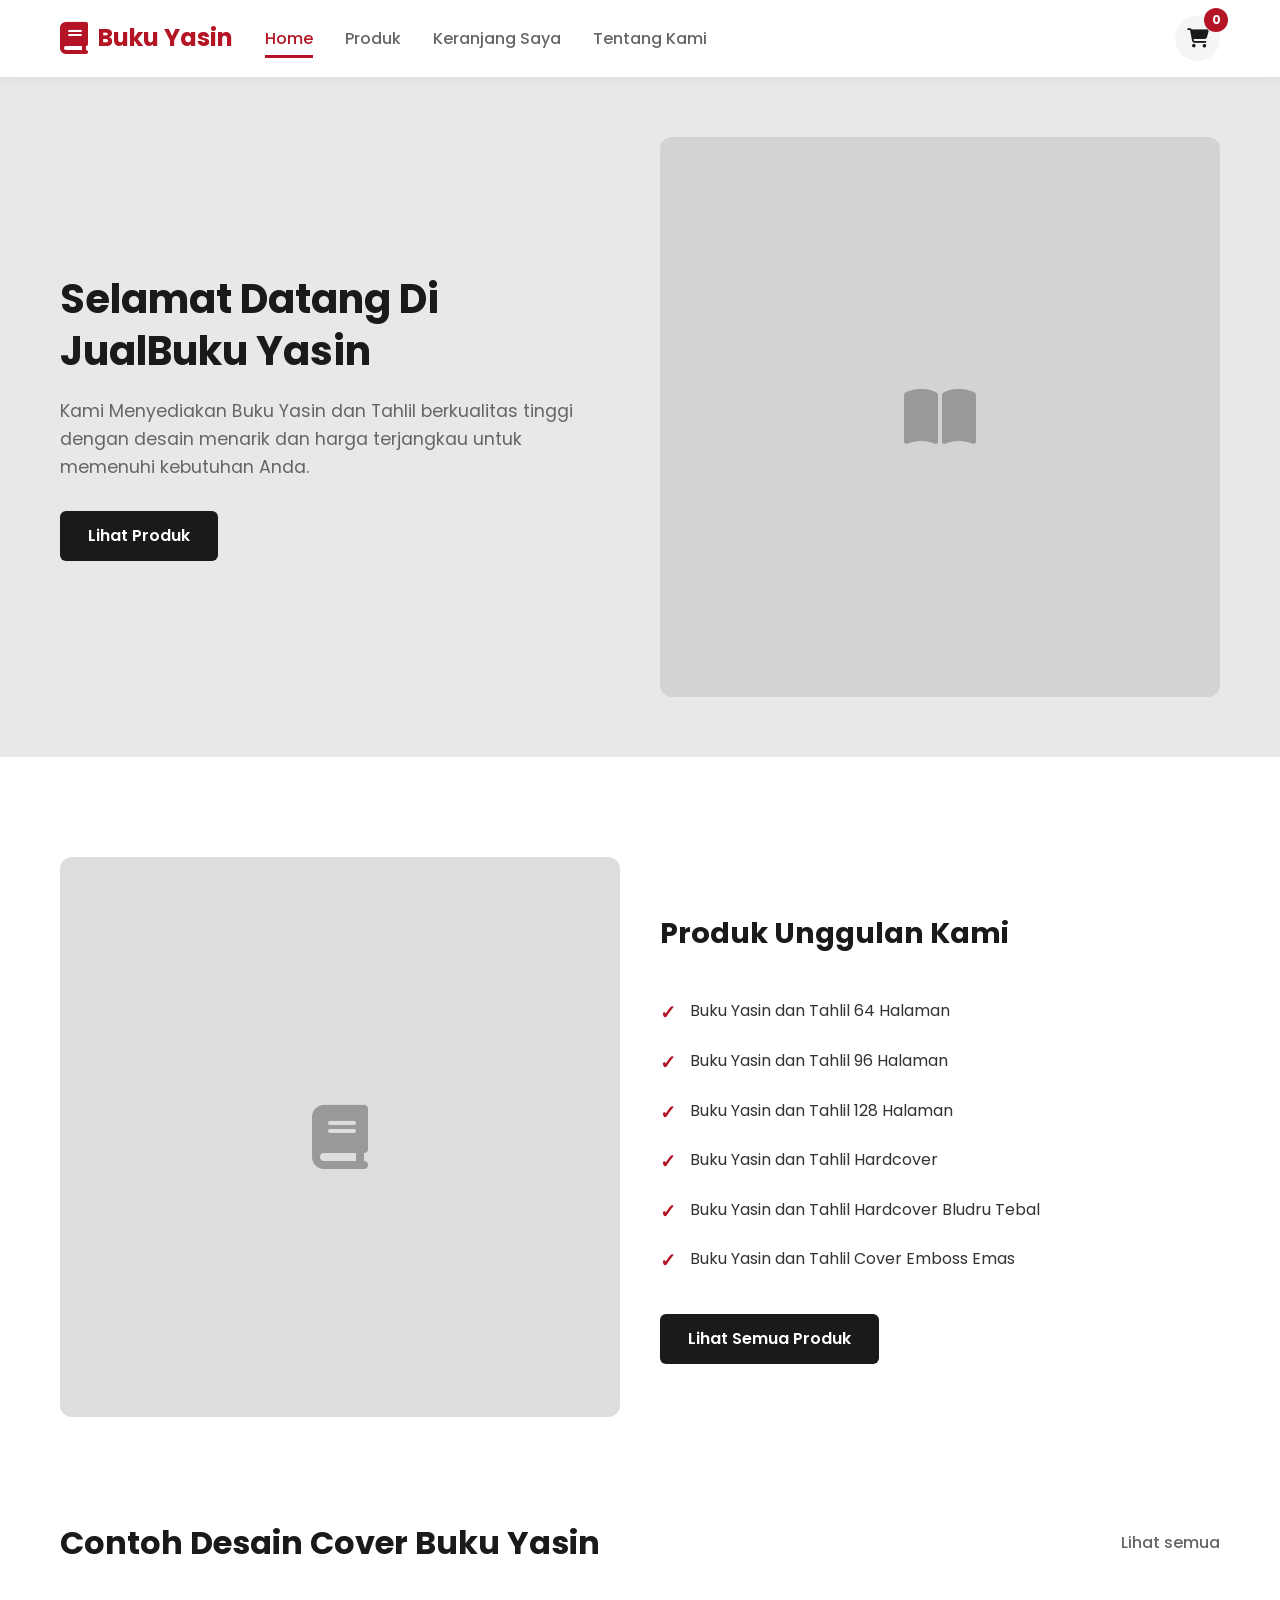
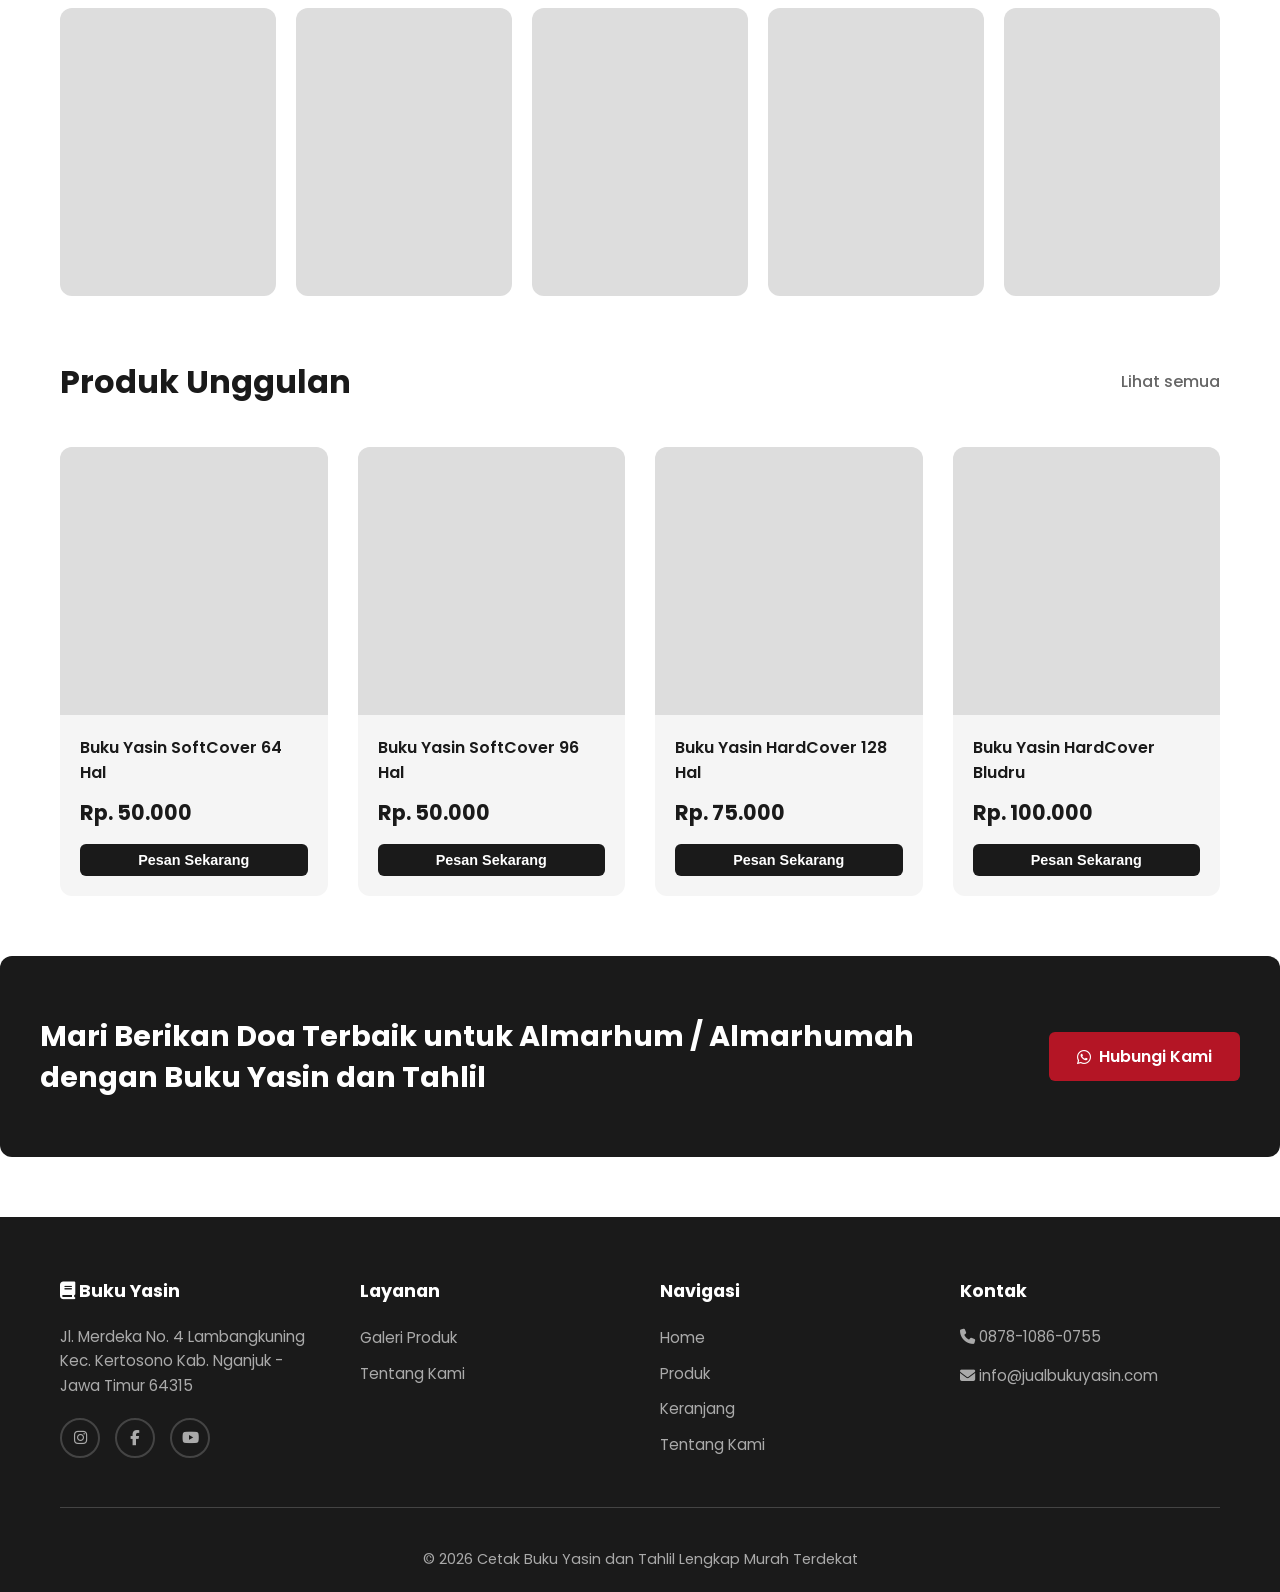
<file: index.html>
<!DOCTYPE html>
<html lang="id">
<head>
    <meta charset="UTF-8">
    <meta name="viewport" content="width=device-width, initial-scale=1.0">
    <meta http-equiv="X-UA-Compatible" content="IE=edge">
    <meta name="description" content="Jual Buku Yasin dan Tahlil berkualitas dengan harga terjangkau">
    <title>Jual Buku Yasin - Cetak Buku Yasin dan Tahlil Lengkap</title>
    <link href="https://fonts.googleapis.com/css2?family=Poppins:wght@300;400;500;600;700&display=swap" rel="stylesheet">
    <link rel="stylesheet" href="https://cdnjs.cloudflare.com/ajax/libs/font-awesome/6.4.0/css/all.min.css">
    <link rel="stylesheet" href="css/style.css">
</head>
<body>
    <!-- HEADER -->
    <header id="header">
        <div class="container">
            <div class="header-inner">
                <a href="index.html" class="logo">
                    <i class="fas fa-book"></i>
                    Buku Yasin
                </a>
                <nav class="nav-menu">
                    <ul>
                        <li><a href="index.html" class="nav-link active">Home</a></li>
                        <li><a href="produk.html" class="nav-link">Produk</a></li>
                        <li><a href="keranjang.html" class="nav-link">Keranjang Saya</a></li>
                        <li><a href="tentang-kami.html" class="nav-link">Tentang Kami</a></li>
                    </ul>
                </nav>
                <div class="cart-icon">
                    <a href="keranjang.html" class="cart-link">
                        <i class="fas fa-shopping-cart"></i>
                        <span class="cart-count">0</span>
                    </a>
                </div>
            </div>
        </div>
    </header>

    <!-- HERO SECTION -->
    <section class="hero">
        <div class="container">
            <div class="hero-content">
                <div class="hero-text">
                    <h1>Selamat Datang Di JualBuku Yasin</h1>
                    <p>Kami Menyediakan Buku Yasin dan Tahlil berkualitas tinggi dengan desain menarik dan harga terjangkau untuk memenuhi kebutuhan Anda.</p>
                    <a href="produk.html" class="btn btn-primary">Lihat Produk</a>
                </div>
                <div class="hero-image">
                    <i class="fas fa-book-open"></i>
                </div>
            </div>
        </div>
    </section>

    <!-- FEATURES SECTION -->
    <section class="container">
        <div class="features-section">
            <div class="feature-image">
                <i class="fas fa-book"></i>
            </div>
            <div>
                <h2>Produk Unggulan Kami</h2>
                <ul class="feature-list">
                    <li>Buku Yasin dan Tahlil 64 Halaman</li>
                    <li>Buku Yasin dan Tahlil 96 Halaman</li>
                    <li>Buku Yasin dan Tahlil 128 Halaman</li>
                    <li>Buku Yasin dan Tahlil Hardcover</li>
                    <li>Buku Yasin dan Tahlil Hardcover Bludru Tebal</li>
                    <li>Buku Yasin dan Tahlil Cover Emboss Emas</li>
                </ul>
                <div style="margin-top: 30px;">
                    <a href="produk.html" class="btn btn-primary">Lihat Semua Produk</a>
                </div>
            </div>
        </div>
    </section>

    <!-- GALLERY SECTION -->
    <section class="container gallery-section">
        <div class="section-header">
            <h2>Contoh Desain Cover Buku Yasin</h2>
            <a href="produk.html" class="view-all">Lihat semua</a>
        </div>
        <div class="gallery-grid">
            <div class="gallery-item"></div>
            <div class="gallery-item"></div>
            <div class="gallery-item"></div>
            <div class="gallery-item"></div>
            <div class="gallery-item"></div>
        </div>
    </section>

    <!-- PRODUCTS PREVIEW SECTION -->
    <section class="container products-section">
        <div class="section-header">
            <h2>Produk Unggulan</h2>
            <a href="produk.html" class="view-all">Lihat semua</a>
        </div>

        <div class="products-grid">
            <div class="product-card">
                <div class="product-image"></div>
                <div class="product-info">
                    <div class="product-name">Buku Yasin SoftCover 64 Hal</div>
                    <div class="product-price">Rp. 50.000</div>
                    <button class="btn btn-primary btn-small" onclick="tambahKeKeranjang(event, 'Buku Yasin SoftCover 64 Hal', 50000)">Pesan Sekarang</button>
                </div>
            </div>

            <div class="product-card">
                <div class="product-image"></div>
                <div class="product-info">
                    <div class="product-name">Buku Yasin SoftCover 96 Hal</div>
                    <div class="product-price">Rp. 50.000</div>
                    <button class="btn btn-primary btn-small" onclick="tambahKeKeranjang(event, 'Buku Yasin SoftCover 96 Hal', 50000)">Pesan Sekarang</button>
                </div>
            </div>

            <div class="product-card">
                <div class="product-image"></div>
                <div class="product-info">
                    <div class="product-name">Buku Yasin HardCover 128 Hal</div>
                    <div class="product-price">Rp. 75.000</div>
                    <button class="btn btn-primary btn-small" onclick="tambahKeKeranjang(event, 'Buku Yasin HardCover 128 Hal', 75000)">Pesan Sekarang</button>
                </div>
            </div>

            <div class="product-card">
                <div class="product-image"></div>
                <div class="product-info">
                    <div class="product-name">Buku Yasin HardCover Bludru</div>
                    <div class="product-price">Rp. 100.000</div>
                    <button class="btn btn-primary btn-small" onclick="tambahKeKeranjang(event, 'Buku Yasin HardCover Bludru', 100000)">Pesan Sekarang</button>
                </div>
            </div>
        </div>
    </section>

    <!-- CTA SECTION -->
    <section class="cta-section">
        <div class="cta-content">
            <div class="cta-text">
                <h3>Mari Berikan Doa Terbaik untuk Almarhum / Almarhumah dengan Buku Yasin dan Tahlil</h3>
            </div>
            <a href="https://api.whatsapp.com/send?phone=6287810860755&text=Halo%20Admin%20Saya%20Mau%20Order%20Buku%20Yasin" class="btn btn-cta" target="_blank">
                <i class="fab fa-whatsapp"></i> Hubungi Kami
            </a>
        </div>
    </section>

<!-- FOOTER -->
    <footer>
        <div class="container">
            <div class="footer-content">
                <div class="footer-section">
                    <h4><i class="fas fa-book"></i> Buku Yasin</h4>
                    <p>Jl. Merdeka No. 4 Lambangkuning Kec. Kertosono Kab. Nganjuk - Jawa Timur 64315</p>
                    <div class="social-icons">
                        <a href="#" title="Instagram"><i class="fab fa-instagram"></i></a>
                        <a href="#" title="Facebook"><i class="fab fa-facebook-f"></i></a>
                        <a href="#" title="YouTube"><i class="fab fa-youtube"></i></a>
                    </div>
                </div>

                <div class="footer-section">
                    <h4>Layanan</h4>
                    <ul>
                        <li><a href="produk.html">Galeri Produk</a></li>
                        <li><a href="tentang-kami.html">Tentang Kami</a></li>
                    </ul>
                </div>

                <div class="footer-section">
                    <h4>Navigasi</h4>
                    <ul>
                        <li><a href="index.html">Home</a></li>
                        <li><a href="produk.html">Produk</a></li>
                        <li><a href="keranjang.html">Keranjang</a></li>
                        <li><a href="tentang-kami.html">Tentang Kami</a></li>
                    </ul>
                </div>

                <div class="footer-section">
                    <h4>Kontak</h4>
                    <p><i class="fas fa-phone"></i> 0878-1086-0755</p>
                    <p><i class="fas fa-envelope"></i> info@jualbukuyasin.com</p>
                </div>
            </div>

            <div class="footer-bottom">
                <p>&copy; 2026 Cetak Buku Yasin dan Tahlil Lengkap Murah Terdekat</p>
            </div>
        </div>
    </footer>
       <script src="js/app.js"></script>
</body>
</html>
</file>
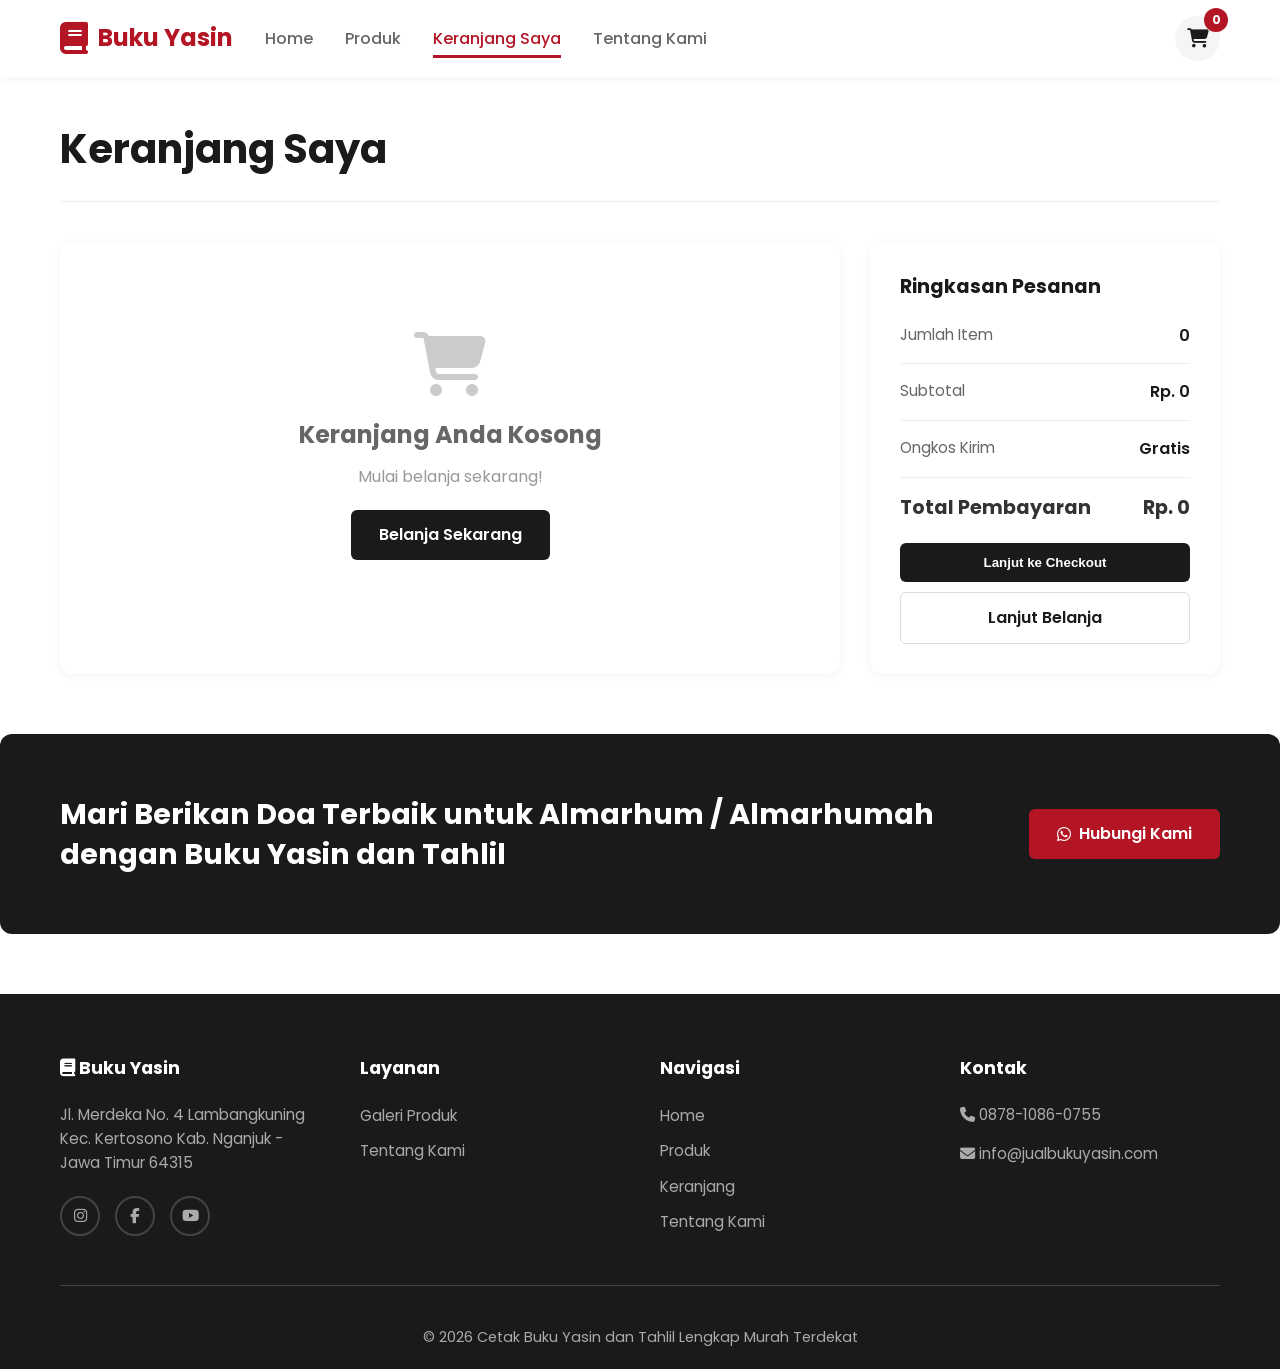
<file: checkout.html>
<!DOCTYPE html>
<html lang="id">
<head>
    <meta charset="UTF-8">
    <meta name="viewport" content="width=device-width, initial-scale=1.0">
    <meta http-equiv="X-UA-Compatible" content="IE=edge">
    <title>Checkout - Jual Buku Yasin</title>
    <link href="https://fonts.googleapis.com/css2?family=Poppins:wght@300;400;500;600;700&display=swap" rel="stylesheet">
    <link rel="stylesheet" href="https://cdnjs.cloudflare.com/ajax/libs/font-awesome/6.4.0/css/all.min.css">
    <link rel="stylesheet" href="css/style.css">
</head>
<body>
    <!-- HEADER -->
    <header id="header">
        <div class="container">
            <div class="header-inner">
                <a href="index.html" class="logo">
                    <i class="fas fa-book"></i>
                    Buku Yasin
                </a>
                <nav class="nav-menu">
                    <ul>
                        <li><a href="index.html" class="nav-link">Home</a></li>
                        <li><a href="produk.html" class="nav-link">Produk</a></li>
                        <li><a href="keranjang.html" class="nav-link">Keranjang Saya</a></li>
                        <li><a href="tentang-kami.html" class="nav-link">Tentang Kami</a></li>
                    </ul>
                </nav>
                <div class="cart-icon">
                    <a href="keranjang.html" class="cart-link">
                        <i class="fas fa-shopping-cart"></i>
                        <span class="cart-count">0</span>
                    </a>
                </div>
            </div>
        </div>
    </header>

    <!-- PAGE TITLE -->
    <div class="container">
        <div class="page-title">
            <h1>Checkout</h1>
        </div>

        <!-- CHECKOUT CONTENT -->
        <div class="checkout-container">
            <!-- CHECKOUT FORM -->
            <div class="checkout-form-section">
                <form id="checkoutForm">
                    <!-- Customer Information -->
                    <div class="form-section">
                        <h2 class="form-title">Informasi Pembeli</h2>
                        
                        <div class="form-group">
                            <label for="fullname">Nama Lengkap <span class="required">*</span></label>
                            <input type="text" id="fullname" name="fullname" placeholder="John Doe" required>
                        </div>

                        <div class="form-group">
                            <label for="email">Email <span class="required">*</span></label>
                            <input type="email" id="email" name="email" placeholder="john@example.com" required>
                        </div>

                        <div class="form-group">
                            <label for="phone">Nomor Telepon <span class="required">*</span></label>
                            <input type="tel" id="phone" name="phone" placeholder="08xxxxxxxxxx" required>
                        </div>
                    </div>

                    <!-- Shipping Address -->
                    <div class="form-section">
                        <h2 class="form-title">Alamat Pengiriman</h2>
                        
                        <div class="form-group">
                            <label for="address">Alamat Lengkap <span class="required">*</span></label>
                            <textarea id="address" name="address" placeholder="Contoh: Jl. Merdeka No. 4, Kel. Lambangkuning" required></textarea>
                        </div>

                        <div class="form-row">
                            <div class="form-group">
                                <label for="city">Kota <span class="required">*</span></label>
                                <input type="text" id="city" name="city" placeholder="Nganjuk" required>
                            </div>
                            <div class="form-group">
                                <label for="province">Provinsi <span class="required">*</span></label>
                                <input type="text" id="province" name="province" placeholder="Jawa Timur" required>
                            </div>
                        </div>

                        <div class="form-row">
                            <div class="form-group">
                                <label for="zipcode">Kode Pos <span class="required">*</span></label>
                                <input type="text" id="zipcode" name="zipcode" placeholder="64315" required>
                            </div>
                        </div>
                    </div>

                                        <!-- Payment Method -->
                    <div class="form-section">
                        <h2 class="form-title">Metode Pembayaran</h2>
                        
                        <div class="form-group">
                            <label>Pilih Metode Pembayaran <span class="required">*</span></label>
                            <div class="payment-options">
                                <div class="payment-option">
                                    <input type="radio" id="cod" name="payment" value="COD" checked>
                                    <label for="cod">
                                        <i class="fas fa-money-bill-wave"></i>
                                        <span>Bayar di Tempat (COD)</span>
                                    </label>
                                </div>
                                <div class="payment-option">
                                    <input type="radio" id="transfer" name="payment" value="Transfer Bank">
                                    <label for="transfer">
                                        <i class="fas fa-university"></i>
                                        <span>Transfer Bank</span>
                                    </label>
                                </div>
                            </div>
                        </div>
                    </div>

                    <!-- Notes -->
                    <div class="form-section">
                        <h2 class="form-title">Catatan Tambahan</h2>
                        
                        <div class="form-group">
                            <label for="notes">Catatan (Opsional)</label>
                            <textarea id="notes" name="notes" placeholder="Contoh: Paket dikirim pada hari kerja pagi"></textarea>
                        </div>

                        <div class="info-box">
                            <i class="fas fa-info-circle"></i> Pesanan akan dikirimkan ke WhatsApp admin untuk konfirmasi dan pembayaran.
                        </div>
                    </div>
                </form>
            </div>

            <!-- CHECKOUT SUMMARY -->
            <div class="checkout-summary">
                <div class="summary-title">Ringkasan Pesanan</div>
                
                <div id="orderItems">
                    <!-- Order items will be loaded here -->
                </div>

                <div class="summary-row">
                    <span class="summary-label">Subtotal</span>
                    <span class="summary-value" id="subtotal">Rp. 0</span>
                </div>

                <div class="summary-row">
                    <span class="summary-label">Ongkos Kirim</span>
                    <span class="summary-value">Gratis</span>
                </div>

                <div class="summary-row">
                    <span>Total Pembayaran</span>
                    <span id="total">Rp. 0</span>
                </div>

                <button type="button" class="btn btn-primary" onclick="submitCheckout()" style="width: 100%; margin-bottom: 10px;">
                    <i class="fab fa-whatsapp"></i> Pesan via WhatsApp
                </button>
                <a href="keranjang.html" class="btn btn-secondary" style="width: 100%;">Kembali ke Keranjang</a>
            </div>
        </div>

    </div>

    <!-- CTA SECTION -->
    <section class="cta-section">
        <div class="container">
            <div class="cta-content">
                <div class="cta-text">
                    <h3>Mari Berikan Doa Terbaik untuk Almarhum / Almarhumah dengan Buku Yasin dan Tahlil</h3>
                </div>
                <a href="https://api.whatsapp.com/send?phone=6287810860755&text=Halo%20Admin%20Saya%20Mau%20Order%20Buku%20Yasin" class="btn btn-cta" target="_blank">
                    <i class="fab fa-whatsapp"></i> Hubungi Kami
                </a>
            </div>
        </div>
    </section>

    <!-- FOOTER -->
    <footer>
        <div class="container">
            <div class="footer-content">
                <div class="footer-section">
                    <h4><i class="fas fa-book"></i> Buku Yasin</h4>
                    <p>Jl. Merdeka No. 4 Lambangkuning Kec. Kertosono Kab. Nganjuk - Jawa Timur 64315</p>
                    <div class="social-icons">
                        <a href="#" title="Instagram"><i class="fab fa-instagram"></i></a>
                        <a href="#" title="Facebook"><i class="fab fa-facebook-f"></i></a>
                        <a href="#" title="YouTube"><i class="fab fa-youtube"></i></a>
                    </div>
                </div>

                <div class="footer-section">
                    <h4>Layanan</h4>
                    <ul>
                        <li><a href="produk.html">Galeri Produk</a></li>
                        <li><a href="tentang-kami.html">Tentang Kami</a></li>
                    </ul>
                </div>

                <div class="footer-section">
                    <h4>Navigasi</h4>
                    <ul>
                        <li><a href="index.html">Home</a></li>
                        <li><a href="produk.html">Produk</a></li>
                        <li><a href="keranjang.html">Keranjang</a></li>
                        <li><a href="tentang-kami.html">Tentang Kami</a></li>
                    </ul>
                </div>

                <div class="footer-section">
                    <h4>Kontak</h4>
                    <p><i class="fas fa-phone"></i> 0878-1086-0755</p>
                    <p><i class="fas fa-envelope"></i> info@jualbukuyasin.com</p>
                </div>
            </div>

            <div class="footer-bottom">
                <p>&copy; 2026 Cetak Buku Yasin dan Tahlil Lengkap Murah Terdekat</p>
            </div>
        </div>
    </footer>

  <script src="js/app.js"></script>
</body>
</html>
</file>
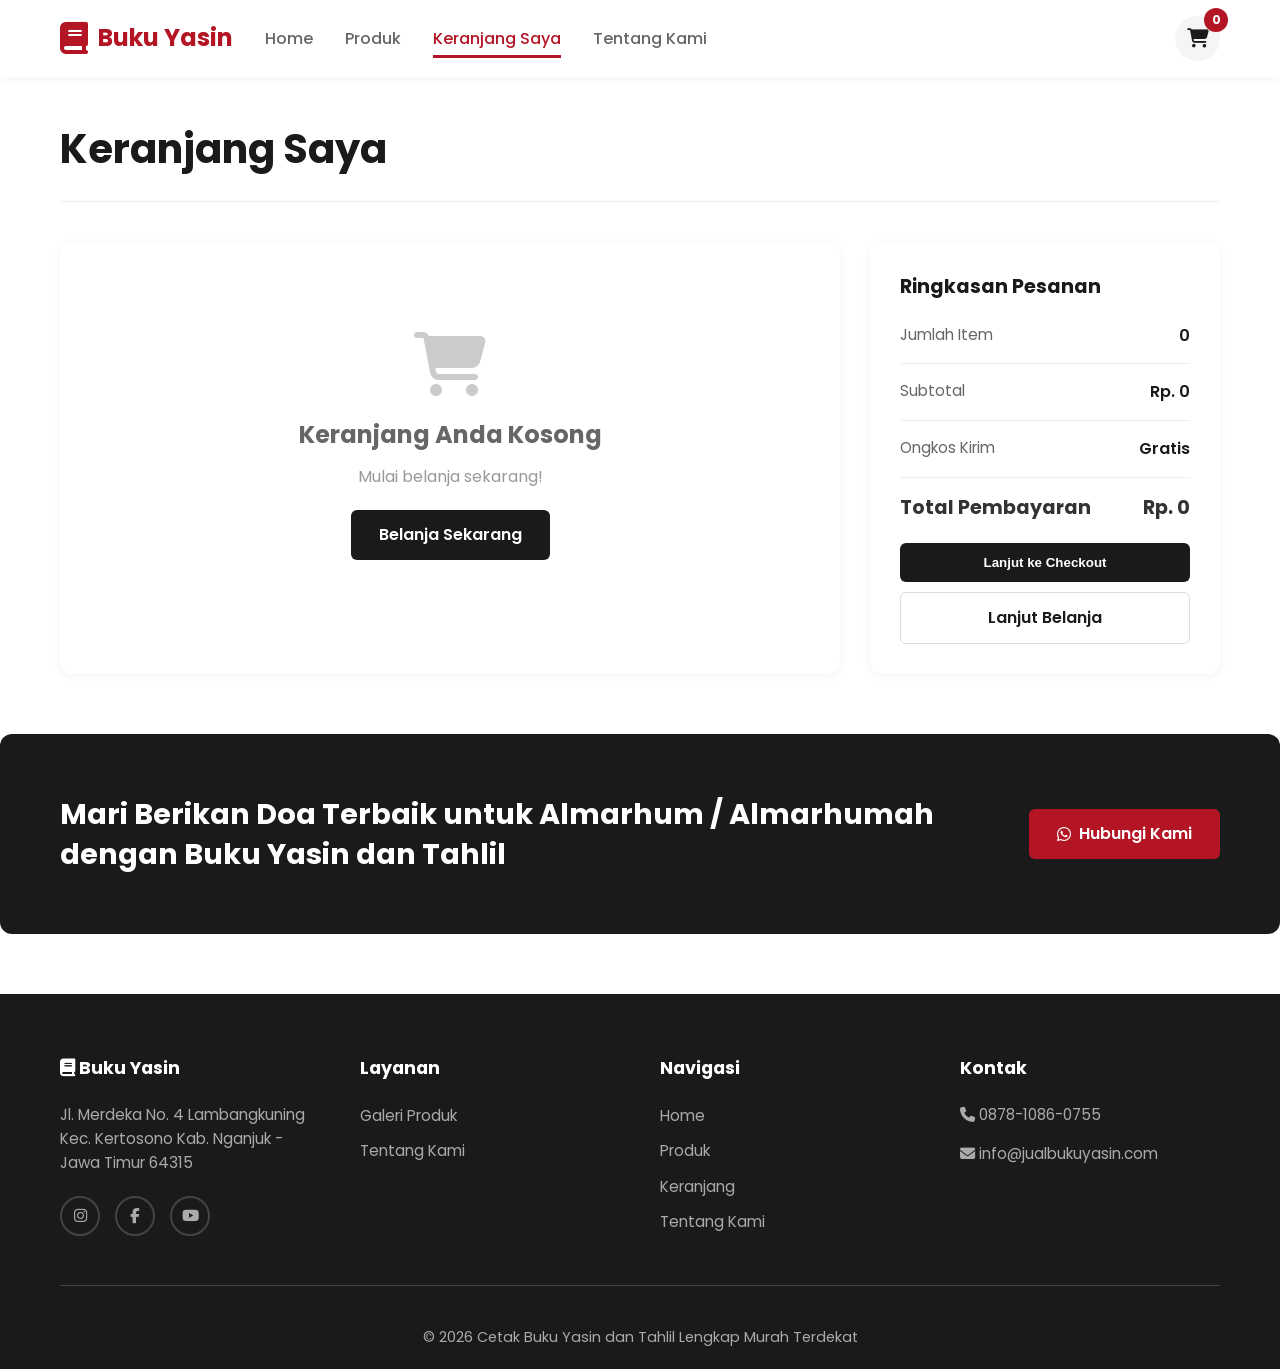
<file: keranjang.html>
<!DOCTYPE html>
<html lang="id">
<head>
    <meta charset="UTF-8">
    <meta name="viewport" content="width=device-width, initial-scale=1.0">
    <meta http-equiv="X-UA-Compatible" content="IE=edge">
    <title>Keranjang Saya - Jual Buku Yasin</title>
    <link href="https://fonts.googleapis.com/css2?family=Poppins:wght@300;400;500;600;700&display=swap" rel="stylesheet">
    <link rel="stylesheet" href="https://cdnjs.cloudflare.com/ajax/libs/font-awesome/6.4.0/css/all.min.css">
    <link rel="stylesheet" href="css/style.css">
</head>
<body>
    <!-- HEADER -->
    <header id="header">
        <div class="container">
            <div class="header-inner">
                <a href="index.html" class="logo">
                    <i class="fas fa-book"></i>
                    Buku Yasin
                </a>
                <nav class="nav-menu">
                    <ul>
                        <li><a href="index.html" class="nav-link">Home</a></li>
                        <li><a href="produk.html" class="nav-link">Produk</a></li>
                        <li><a href="keranjang.html" class="nav-link active">Keranjang Saya</a></li>
                        <li><a href="tentang-kami.html" class="nav-link">Tentang Kami</a></li>
                    </ul>
                </nav>
                <div class="cart-icon">
                    <a href="keranjang.html" class="cart-link">
                        <i class="fas fa-shopping-cart"></i>
                        <span class="cart-count">0</span>
                    </a>
                </div>
            </div>
        </div>
    </header>

    <!-- PAGE TITLE -->
    <div class="container">
        <div class="page-title">
            <h1>Keranjang Saya</h1>
        </div>

        <!-- CART CONTENT -->
        <div class="cart-container">
            <!-- CART ITEMS -->
            <div class="cart-items-section" id="cartItemsContainer">
                <!-- Items will be loaded here -->
            </div>

            <!-- CART SUMMARY -->
            <div class="cart-summary">
                <div class="summary-title">Ringkasan Pesanan</div>
                
                <div class="summary-row">
                    <span class="summary-label">Jumlah Item</span>
                    <span class="summary-value" id="itemCount">0</span>
                </div>

                <div class="summary-row">
                    <span class="summary-label">Subtotal</span>
                    <span class="summary-value" id="subtotal">Rp. 0</span>
                </div>

                <div class="summary-row">
                    <span class="summary-label">Ongkos Kirim</span>
                    <span class="summary-value">Gratis</span>
                </div>

                <div class="summary-total">
                    <span>Total Pembayaran</span>
                    <span id="total">Rp. 0</span>
                </div>

                <button class="btn btn-primary" onclick="goToCheckout()" style="width: 100%; margin-bottom: 10px;">Lanjut ke Checkout</button>
                <a href="produk.html" class="btn btn-secondary" style="width: 100%;">Lanjut Belanja</a>
            </div>
        </div>

    </div>

    <!-- CTA SECTION -->
    <section class="cta-section">
        <div class="container">
            <div class="cta-content">
                <div class="cta-text">
                    <h3>Mari Berikan Doa Terbaik untuk Almarhum / Almarhumah dengan Buku Yasin dan Tahlil</h3>
                </div>
                <a href="https://api.whatsapp.com/send?phone=6287810860755&text=Halo%20Admin%20Saya%20Mau%20Order%20Buku%20Yasin" class="btn btn-cta" target="_blank">
                    <i class="fab fa-whatsapp"></i> Hubungi Kami
                </a>
            </div>
        </div>
    </section>

    <!-- FOOTER -->
    <footer>
        <div class="container">
            <div class="footer-content">
                <div class="footer-section">
                    <h4><i class="fas fa-book"></i> Buku Yasin</h4>
                    <p>Jl. Merdeka No. 4 Lambangkuning Kec. Kertosono Kab. Nganjuk - Jawa Timur 64315</p>
                    <div class="social-icons">
                        <a href="#" title="Instagram"><i class="fab fa-instagram"></i></a>
                        <a href="#" title="Facebook"><i class="fab fa-facebook-f"></i></a>
                        <a href="#" title="YouTube"><i class="fab fa-youtube"></i></a>
                    </div>
                </div>

                <div class="footer-section">
                    <h4>Layanan</h4>
                    <ul>
                        <li><a href="produk.html">Galeri Produk</a></li>
                        <li><a href="tentang-kami.html">Tentang Kami</a></li>
                    </ul>
                </div>

                <div class="footer-section">
                    <h4>Navigasi</h4>
                    <ul>
                        <li><a href="index.html">Home</a></li>
                        <li><a href="produk.html">Produk</a></li>
                        <li><a href="keranjang.html">Keranjang</a></li>
                        <li><a href="tentang-kami.html">Tentang Kami</a></li>
                    </ul>
                </div>

                <div class="footer-section">
                    <h4>Kontak</h4>
                    <p><i class="fas fa-phone"></i> 0878-1086-0755</p>
                    <p><i class="fas fa-envelope"></i> info@jualbukuyasin.com</p>
                </div>
            </div>

            <div class="footer-bottom">
                <p>&copy; 2026 Cetak Buku Yasin dan Tahlil Lengkap Murah Terdekat</p>
            </div>
        </div>
    </footer>

     <script src="js/app.js"></script>
</body>
</html>
</file>
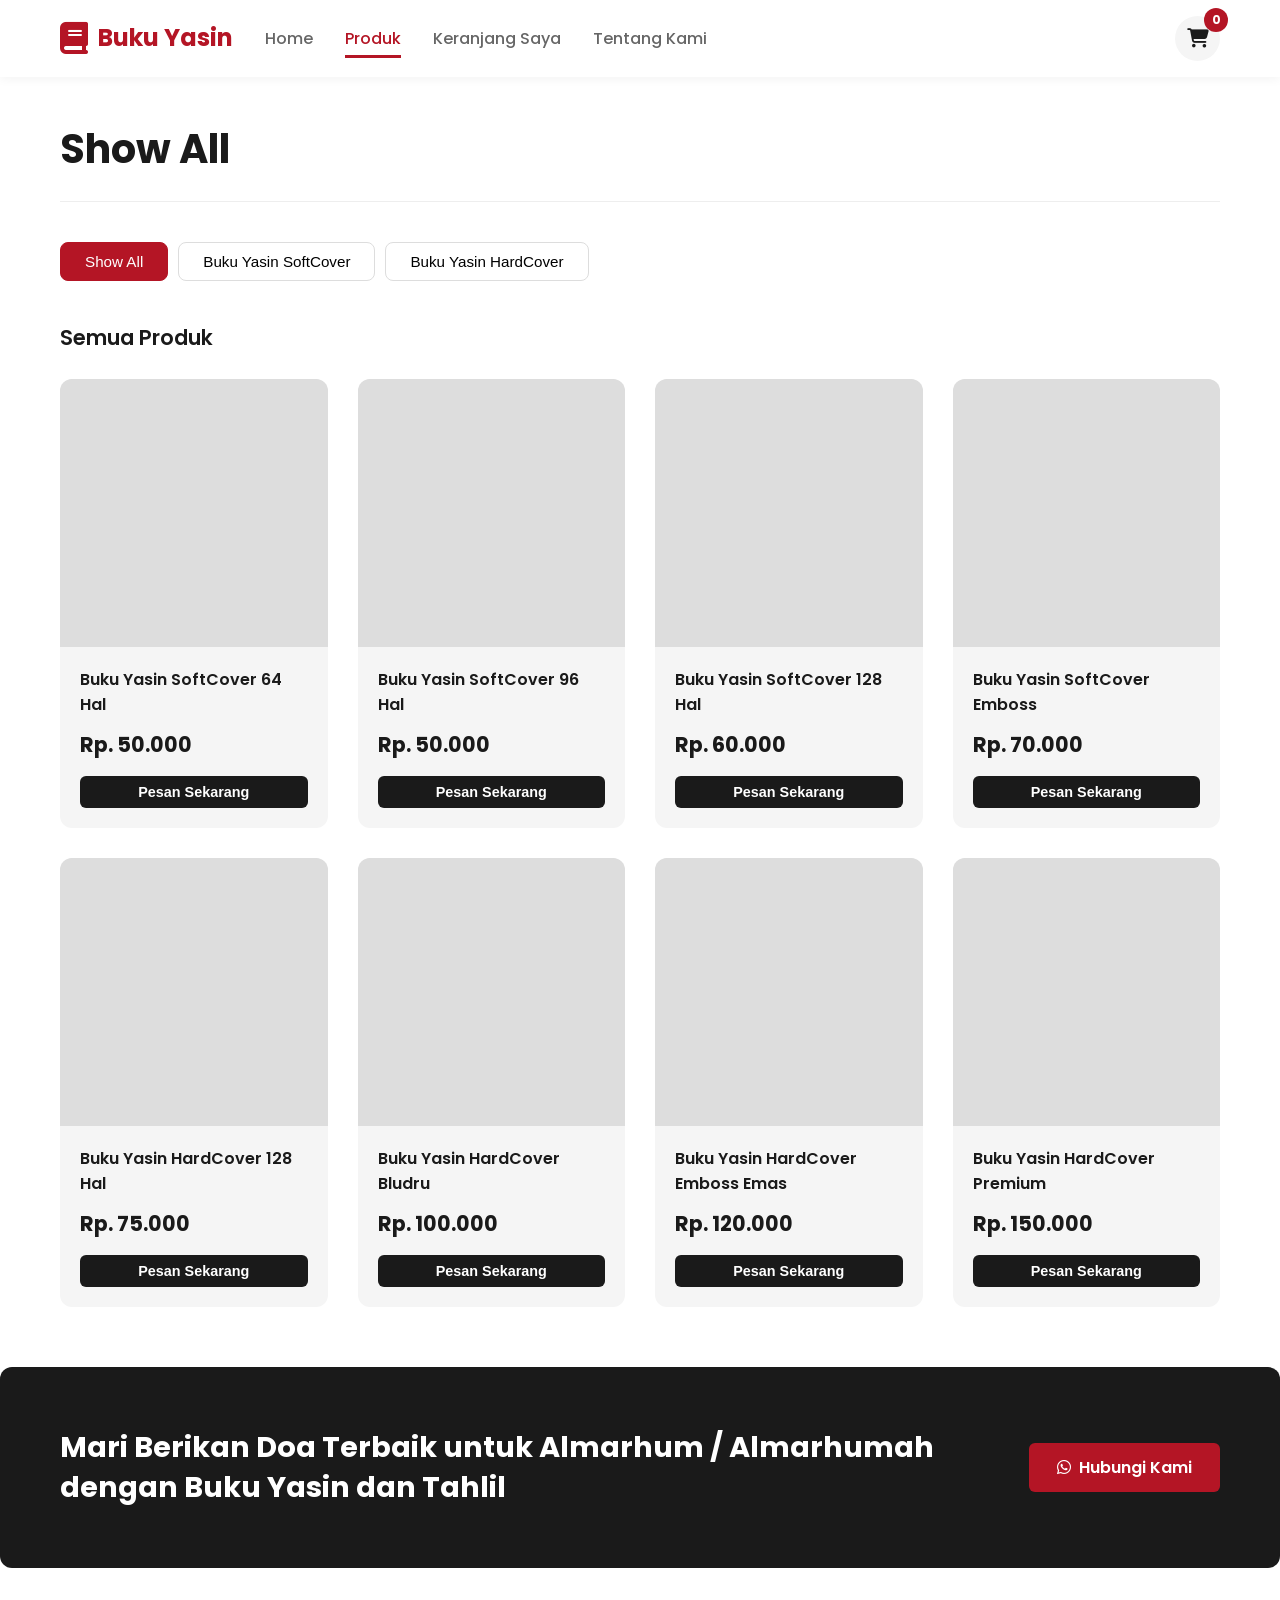
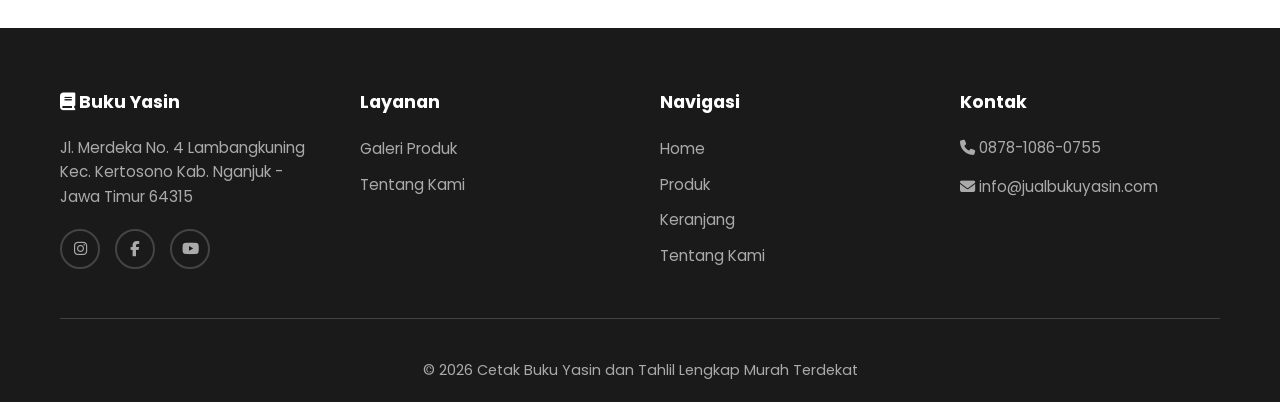
<file: produk.html>
<!DOCTYPE html>
<html lang="id">
<head>
    <meta charset="UTF-8">
    <meta name="viewport" content="width=device-width, initial-scale=1.0">
    <meta http-equiv="X-UA-Compatible" content="IE=edge">
    <meta name="description" content="Jual Buku Yasin dan Tahlil berkualitas dengan harga terjangkau">
    <title>Produk - Jual Buku Yasin</title>
     <link rel="stylesheet" href="css/style.css">
    <link href="https://fonts.googleapis.com/css2?family=Poppins:wght@300;400;500;600;700&display=swap" rel="stylesheet">
    <link rel="stylesheet" href="https://cdnjs.cloudflare.com/ajax/libs/font-awesome/6.4.0/css/all.min.css">
   
</head>
<body>
    <!-- HEADER -->
    <header id="header">
        <div class="container">
            <div class="header-inner">
                <a href="index.html" class="logo">
                    <i class="fas fa-book"></i>
                    Buku Yasin
                </a>
                <nav class="nav-menu">
                    <ul>
                        <li><a href="index.html" class="nav-link">Home</a></li>
                        <li><a href="produk.html" class="nav-link active">Produk</a></li>
                        <li><a href="keranjang.html" class="nav-link">Keranjang Saya</a></li>
                        <li><a href="tentang-kami.html" class="nav-link">Tentang Kami</a></li>
                    </ul>
                </nav>
                <div class="cart-icon">
                    <a href="keranjang.html" class="cart-link">
                        <i class="fas fa-shopping-cart"></i>
                        <span class="cart-count">0</span>
                    </a>
                </div>
            </div>
        </div>
    </header>

    <!-- PAGE TITLE -->
    <div class="container">
        <div class="page-title">
            <h1>Show All</h1>
        </div>

        <!-- FILTER BUTTONS -->
        <div class="filter-buttons">
            <button class="filter-btn active" onclick="filterProducts(event, 'all')">Show All</button>
            <button class="filter-btn" onclick="filterProducts(event, 'softcover')">Buku Yasin SoftCover</button>
            <button class="filter-btn" onclick="filterProducts(event, 'hardcover')">Buku Yasin HardCover</button>
        </div>

        <!-- PRODUCTS CONTAINER -->
        <div class="products-section" id="productsContainer"></div>

       </div>

    <!-- CTA SECTION -->
    <section class="cta-section">
        <div class="container">
            <div class="cta-content">
                <div class="cta-text">
                    <h3>Mari Berikan Doa Terbaik untuk Almarhum / Almarhumah dengan Buku Yasin dan Tahlil</h3>
                </div>
                <a href="https://api.whatsapp.com/send?phone=6287810860755&text=Halo%20Admin%20Saya%20Mau%20Order%20Buku%20Yasin" class="btn btn-cta" target="_blank">
                    <i class="fab fa-whatsapp"></i> Hubungi Kami
                </a>
            </div>
        </div>
    </section>

    <!-- FOOTER -->
    <footer>
        <div class="container">
            <div class="footer-content">
                <div class="footer-section">
                    <h4><i class="fas fa-book"></i> Buku Yasin</h4>
                    <p>Jl. Merdeka No. 4 Lambangkuning Kec. Kertosono Kab. Nganjuk - Jawa Timur 64315</p>
                    <div class="social-icons">
                        <a href="#" title="Instagram"><i class="fab fa-instagram"></i></a>
                        <a href="#" title="Facebook"><i class="fab fa-facebook-f"></i></a>
                        <a href="#" title="YouTube"><i class="fab fa-youtube"></i></a>
                    </div>
                </div>

                <div class="footer-section">
                    <h4>Layanan</h4>
                    <ul>
                        <li><a href="produk.html">Galeri Produk</a></li>
                        <li><a href="tentang-kami.html">Tentang Kami</a></li>
                    </ul>
                </div>

                <div class="footer-section">
                    <h4>Navigasi</h4>
                    <ul>
                        <li><a href="index.html">Home</a></li>
                        <li><a href="produk.html">Produk</a></li>
                        <li><a href="keranjang.html">Keranjang</a></li>
                        <li><a href="tentang-kami.html">Tentang Kami</a></li>
                    </ul>
                </div>

                <div class="footer-section">
                    <h4>Kontak</h4>
                    <p><i class="fas fa-phone"></i> 0878-1086-0755</p>
                    <p><i class="fas fa-envelope"></i> info@jualbukuyasin.com</p>
                </div>
            </div>

            <div class="footer-bottom">
                <p>&copy; 2026 Cetak Buku Yasin dan Tahlil Lengkap Murah Terdekat</p>
            </div>
        </div>
    </footer>

        <script src="js/app.js"></script>
</body>
</html>
</file>
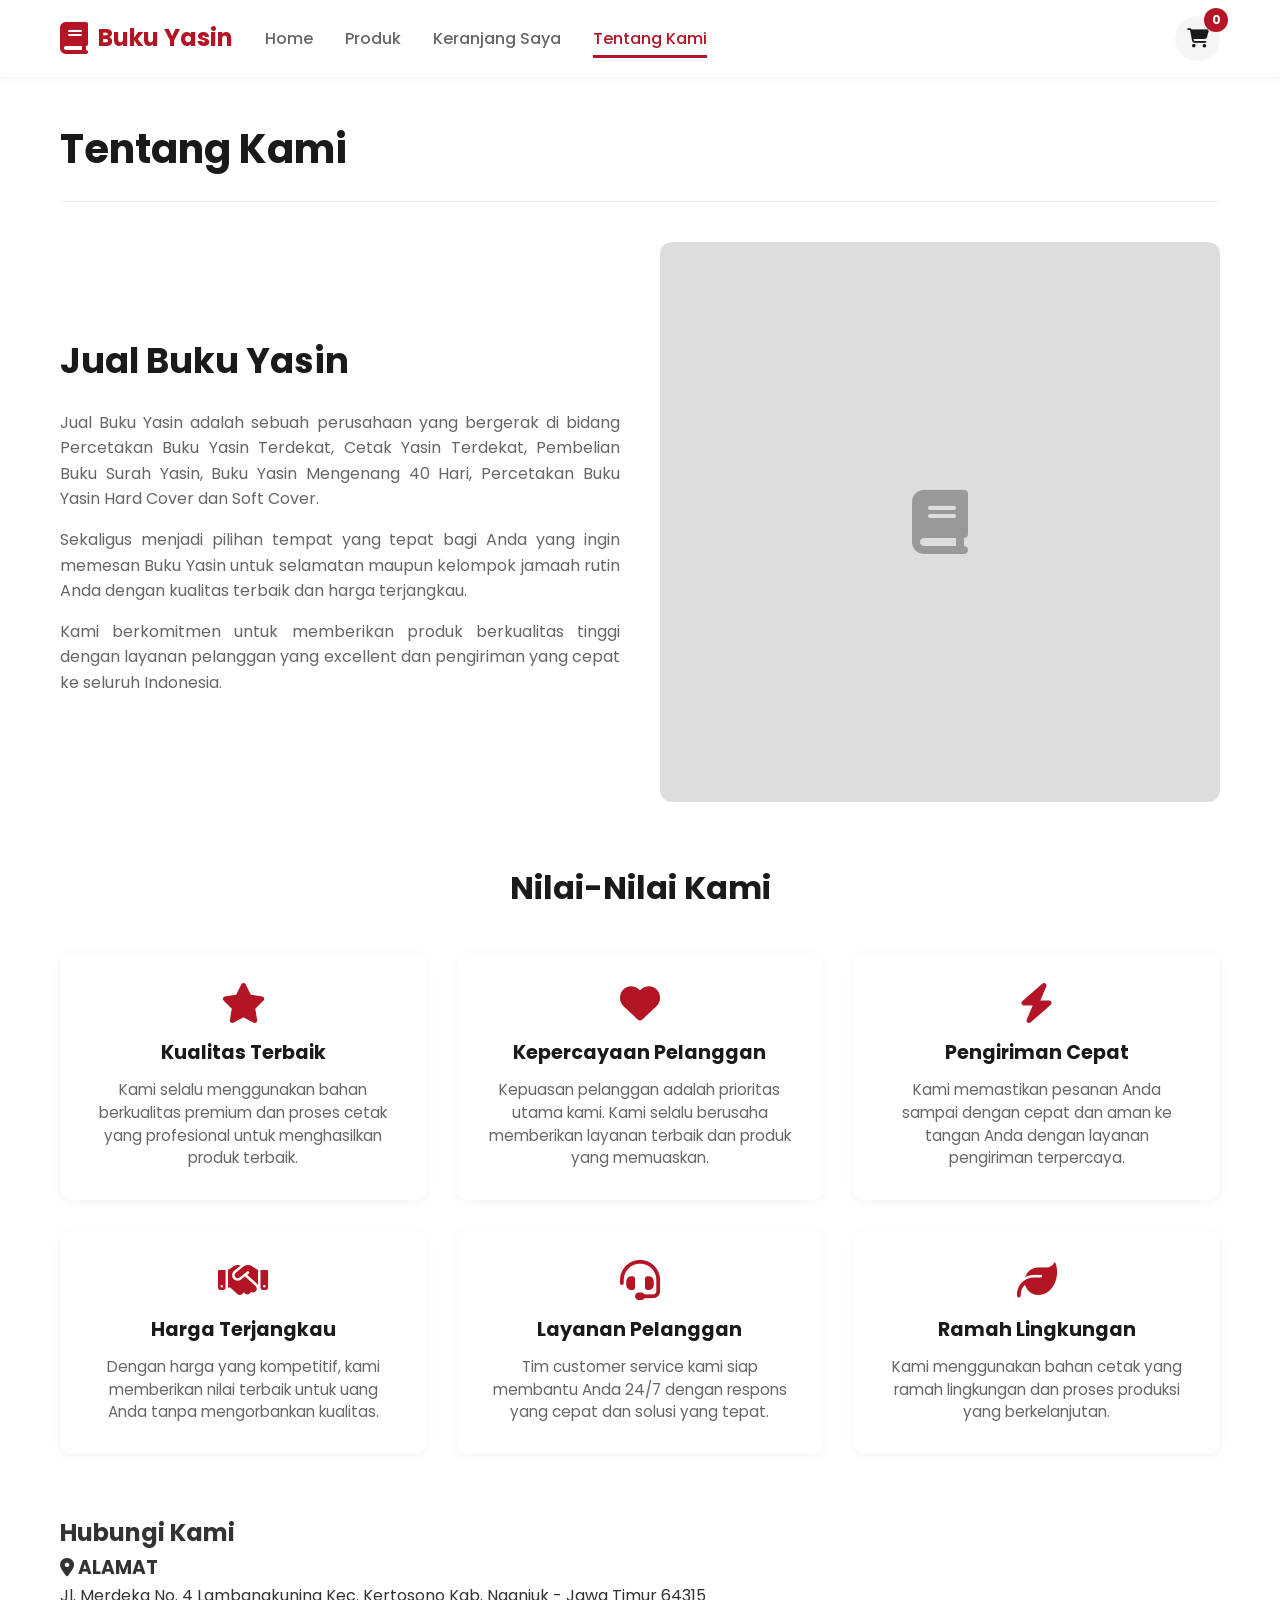
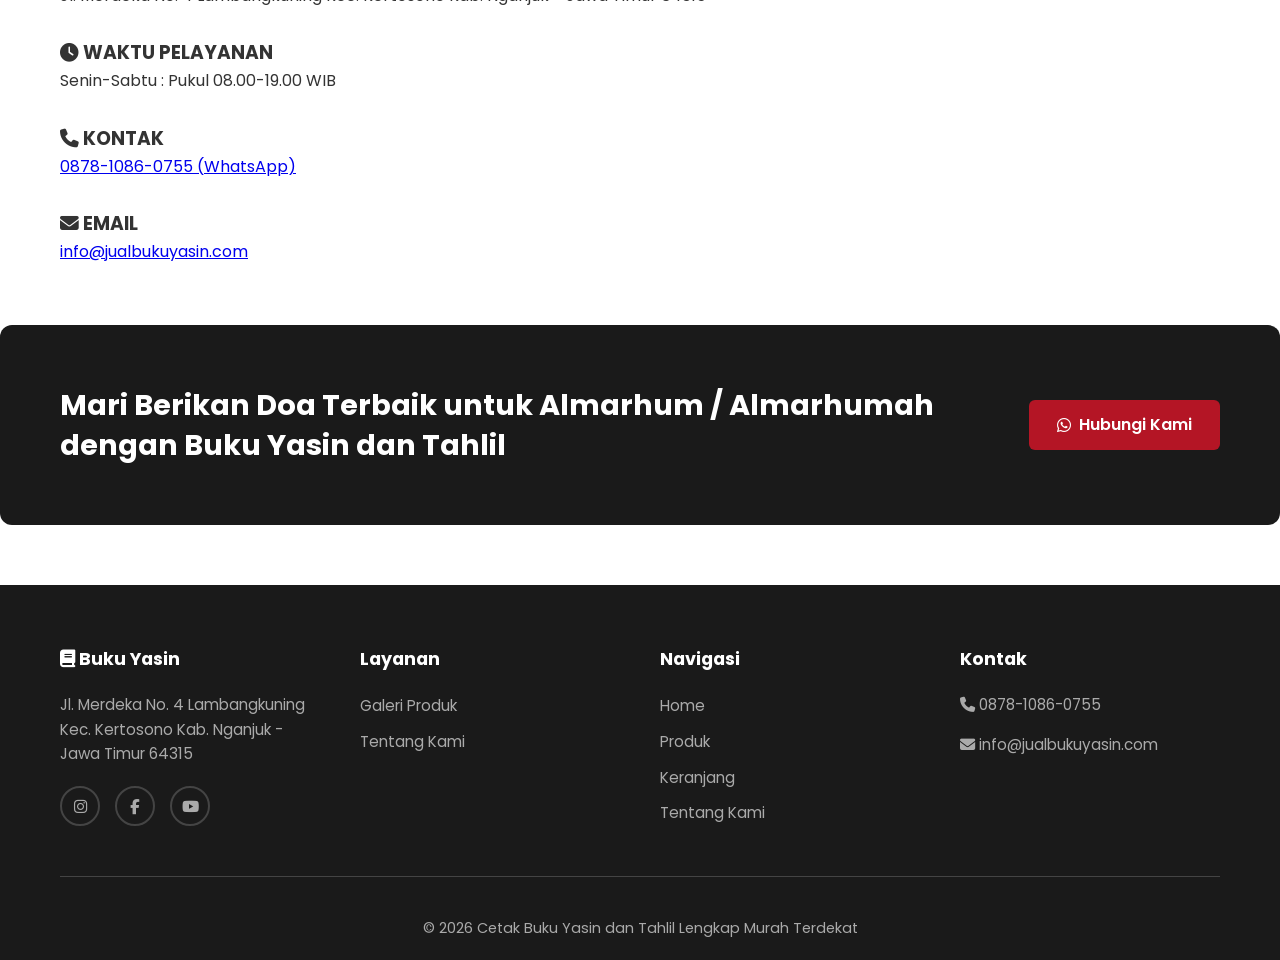
<file: tentang-kami.html>
<!DOCTYPE html>
<html lang="id">
<head>
    <meta charset="UTF-8">
    <meta name="viewport" content="width=device-width, initial-scale=1.0">
    <meta http-equiv="X-UA-Compatible" content="IE=edge">
    <title>Tentang Kami - Jual Buku Yasin</title>
    <link href="https://fonts.googleapis.com/css2?family=Poppins:wght@300;400;500;600;700&display=swap" rel="stylesheet">
    <link rel="stylesheet" href="https://cdnjs.cloudflare.com/ajax/libs/font-awesome/6.4.0/css/all.min.css">
    <link rel="stylesheet" href="css/style.css">
</head>
<body>
    <!-- HEADER -->
    <header id="header">
        <div class="container">
            <div class="header-inner">
                <a href="index.html" class="logo">
                    <i class="fas fa-book"></i>
                    Buku Yasin
                </a>
                <nav class="nav-menu">
                    <ul>
                        <li><a href="index.html" class="nav-link">Home</a></li>
                        <li><a href="produk.html" class="nav-link">Produk</a></li>
                        <li><a href="keranjang.html" class="nav-link">Keranjang Saya</a></li>
                        <li><a href="tentang-kami.html" class="nav-link active">Tentang Kami</a></li>
                    </ul>
                </nav>
                <div class="cart-icon">
                    <a href="keranjang.html" class="cart-link">
                        <i class="fas fa-shopping-cart"></i>
                        <span class="cart-count">0</span>
                    </a>
                </div>
            </div>
        </div>
    </header>

    <!-- PAGE TITLE -->
    <div class="container">
        <div class="page-title">
            <h1>Tentang Kami</h1>
        </div>

        <!-- ABOUT SECTION -->
        <section class="about-section">
            <div class="about-content">
                <div class="about-text">
                    <h2>Jual Buku Yasin</h2>
                    <p>
                        Jual Buku Yasin adalah sebuah perusahaan yang bergerak di bidang Percetakan Buku Yasin Terdekat, Cetak Yasin Terdekat, Pembelian Buku Surah Yasin, Buku Yasin Mengenang 40 Hari, Percetakan Buku Yasin Hard Cover dan Soft Cover.
                    </p>
                    <p>
                        Sekaligus menjadi pilihan tempat yang tepat bagi Anda yang ingin memesan Buku Yasin untuk selamatan maupun kelompok jamaah rutin Anda dengan kualitas terbaik dan harga terjangkau.
                    </p>
                    <p>
                        Kami berkomitmen untuk memberikan produk berkualitas tinggi dengan layanan pelanggan yang excellent dan pengiriman yang cepat ke seluruh Indonesia.
                    </p>
                </div>
                <div class="about-image">
                    <i class="fas fa-book"></i>
                </div>
            </div>
        </section>

        <!-- VALUES SECTION -->
        <section class="values-section">
            <h2>Nilai-Nilai Kami</h2>
            <div class="values-grid">
                <div class="value-card">
                    <i class="fas fa-star"></i>
                    <h3>Kualitas Terbaik</h3>
                    <p>Kami selalu menggunakan bahan berkualitas premium dan proses cetak yang profesional untuk menghasilkan produk terbaik.</p>
                </div>

                <div class="value-card">
                    <i class="fas fa-heart"></i>
                    <h3>Kepercayaan Pelanggan</h3>
                    <p>Kepuasan pelanggan adalah prioritas utama kami. Kami selalu berusaha memberikan layanan terbaik dan produk yang memuaskan.</p>
                </div>

                <div class="value-card">
                    <i class="fas fa-bolt"></i>
                    <h3>Pengiriman Cepat</h3>
                    <p>Kami memastikan pesanan Anda sampai dengan cepat dan aman ke tangan Anda dengan layanan pengiriman terpercaya.</p>
                </div>

                <div class="value-card">
                    <i class="fas fa-handshake"></i>
                    <h3>Harga Terjangkau</h3>
                    <p>Dengan harga yang kompetitif, kami memberikan nilai terbaik untuk uang Anda tanpa mengorbankan kualitas.</p>
                </div>

                <div class="value-card">
                    <i class="fas fa-headset"></i>
                    <h3>Layanan Pelanggan</h3>
                    <p>Tim customer service kami siap membantu Anda 24/7 dengan respons yang cepat dan solusi yang tepat.</p>
                </div>

                <div class="value-card">
                    <i class="fas fa-leaf"></i>
                    <h3>Ramah Lingkungan</h3>
                    <p>Kami menggunakan bahan cetak yang ramah lingkungan dan proses produksi yang berkelanjutan.</p>
                </div>
            </div>
        </section>

        <!-- CONTACT SECTION -->
        <section class="contact-section">
            <h2>Hubungi Kami</h2>
            <div class="contact-content">
                <div class="contact-info">
                    <h3><i class="fas fa-map-marker-alt"></i> ALAMAT</h3>
                    <p>Jl. Merdeka No. 4 Lambangkuning Kec. Kertosono Kab. Nganjuk - Jawa Timur 64315</p>

                    <h3 style="margin-top: 30px;"><i class="fas fa-clock"></i> WAKTU PELAYANAN</h3>
                    <p>Senin-Sabtu : Pukul 08.00-19.00 WIB</p>

                    <h3 style="margin-top: 30px;"><i class="fas fa-phone"></i> KONTAK</h3>
                    <p><a href="https://api.whatsapp.com/send?phone=6287810860755" target="_blank">0878-1086-0755 (WhatsApp)</a></p>

                    <h3 style="margin-top: 30px;"><i class="fas fa-envelope"></i> EMAIL</h3>
                    <p><a href="mailto:info@jualbukuyasin.com">info@jualbukuyasin.com</a></p>
                </div>

                
            </div>
        </section>

    </div>

    <!-- CTA SECTION -->
    <section class="cta-section">
        <div class="container">
            <div class="cta-content">
                <div class="cta-text">
                    <h3>Mari Berikan Doa Terbaik untuk Almarhum / Almarhumah dengan Buku Yasin dan Tahlil</h3>
                </div>
                <a href="https://api.whatsapp.com/send?phone=6287810860755&text=Halo%20Admin%20Saya%20Mau%20Order%20Buku%20Yasin" class="btn btn-cta" target="_blank">
                    <i class="fab fa-whatsapp"></i> Hubungi Kami
                </a>
            </div>
        </div>
    </section>

    <!-- FOOTER -->
    <footer>
        <div class="container">
            <div class="footer-content">
                <div class="footer-section">
                    <h4><i class="fas fa-book"></i> Buku Yasin</h4>
                    <p>Jl. Merdeka No. 4 Lambangkuning Kec. Kertosono Kab. Nganjuk - Jawa Timur 64315</p>
                    <div class="social-icons">
                        <a href="#" title="Instagram"><i class="fab fa-instagram"></i></a>
                        <a href="#" title="Facebook"><i class="fab fa-facebook-f"></i></a>
                        <a href="#" title="YouTube"><i class="fab fa-youtube"></i></a>
                    </div>
                </div>

                <div class="footer-section">
                    <h4>Layanan</h4>
                    <ul>
                        <li><a href="produk.html">Galeri Produk</a></li>
                        <li><a href="tentang-kami.html">Tentang Kami</a></li>
                    </ul>
                </div>

                <div class="footer-section">
                    <h4>Navigasi</h4>
                    <ul>
                        <li><a href="index.html">Home</a></li>
                        <li><a href="produk.html">Produk</a></li>
                        <li><a href="keranjang.html">Keranjang</a></li>
                        <li><a href="tentang-kami.html">Tentang Kami</a></li>
                    </ul>
                </div>

                <div class="footer-section">
                    <h4>Kontak</h4>
                    <p><i class="fas fa-phone"></i> 0878-1086-0755</p>
                    <p><i class="fas fa-envelope"></i> info@jualbukuyasin.com</p>
                </div>
            </div>

            <div class="footer-bottom">
                <p>&copy; 2026 Cetak Buku Yasin dan Tahlil Lengkap Murah Terdekat</p>
            </div>
        </div>
    </footer>

    <script src="js/app.js"></script>
</body>
</html>
</file>
<file: css/style.css>
* {
    margin: 0;
    padding: 0;
    box-sizing: border-box;
}

body {
    font-family: 'Poppins', sans-serif;
    color: #333;
    line-height: 1.6;
    background-color: #fff;
}

.container {
    max-width: 1200px;
    margin: 0 auto;
    padding: 0 20px;
}

/* ===== HEADER ===== */
header {
    background-color: #fff;
    box-shadow: 0 2px 10px rgba(0, 0, 0, 0.05);
    position: sticky;
    top: 0;
    z-index: 1000;
}

.header-inner {
    display: flex;
    justify-content: space-between;
    align-items: center;
    padding: 1rem 0;
    gap: 2rem;
}

.logo {
    display: flex;
    align-items: center;
    gap: 10px;
    font-size: 1.5rem;
    font-weight: 700;
    color: #b41525;
    text-decoration: none;
    white-space: nowrap;
}

.logo i {
    font-size: 2rem;
}

.nav-menu {
    flex: 1;
}

.nav-menu ul {
    display: flex;
    list-style: none;
    gap: 2rem;
}

.nav-link {
    text-decoration: none;
    color: #666;
    font-weight: 500;
    transition: color 0.3s;
    position: relative;
}

.nav-link:hover,
.nav-link.active {
    color: #b41525;
}

.nav-link.active::after {
    content: '';
    position: absolute;
    bottom: -8px;
    left: 0;
    right: 0;
    height: 3px;
    background-color: #b41525;
}

.cart-icon {
    position: relative;
}

.cart-link {
    display: flex;
    align-items: center;
    justify-content: center;
    width: 45px;
    height: 45px;
    border-radius: 50%;
    background-color: #f5f5f5;
    color: #1a1a1a;
    text-decoration: none;
    transition: all 0.3s;
    position: relative;
    font-size: 1.2rem;
}

.cart-link:hover {
    background-color: #b41525;
    color: white;
}

.cart-count {
    position: absolute;
    top: -8px;
    right: -8px;
    background-color: #b41525;
    color: white;
    width: 24px;
    height: 24px;
    border-radius: 50%;
    display: flex;
    align-items: center;
    justify-content: center;
    font-size: 0.75rem;
    font-weight: 700;
}

/* ===== HERO SECTION ===== */
.hero {
    background-color: #e8e8e8;
    padding: 60px 0;
    margin-bottom: 60px;
}

.hero-content {
    display: grid;
    grid-template-columns: 1fr 1fr;
    gap: 40px;
    align-items: center;
}

.hero-text h1 {
    font-size: 2.5rem;
    margin-bottom: 20px;
    color: #1a1a1a;
    line-height: 1.3;
}

.hero-text p {
    font-size: 1.1rem;
    color: #666;
    margin-bottom: 30px;
}

/* ===== BUTTON STYLES ===== */
.btn {
    display: inline-block;
    padding: 12px 28px;
    border-radius: 6px;
    text-decoration: none;
    font-weight: 600;
    transition: all 0.3s;
    border: none;
    cursor: pointer;
    text-align: center;
}

.btn-primary {
    background-color: #1a1a1a;
    color: white;
}

.btn-primary:hover {
    background-color: #b41525;
    transform: translateY(-2px);
    box-shadow: 0 5px 15px rgba(180, 21, 37, 0.3);
}

.btn-secondary {
    background-color: white;
    color: #1a1a1a;
    border: 1px solid #ddd;
}

.btn-secondary:hover {
    border-color: #b41525;
    color: #b41525;
}

.btn-small {
    padding:
 8px 16px;
    font-size: 0.9rem;
    width: 100%;
}
.btn-cta {
    background-color: #b41525;
    color: white;
    white-space: nowrap;
}

.btn-cta:hover {
    background-color: #920f1a;
    transform: translateY(-2px);
}

.hero-image {
    background-color: #d3d3d3;
    border-radius: 12px;
    aspect-ratio: 1;
    display: flex;
    align-items: center;
    justify-content: center;
    color: #999;
    font-size: 4rem;
}

/* ===== FEATURES SECTION ===== */
.features-section {
    display: grid;
    grid-template-columns: 1fr 1fr;
    gap: 40px;
    align-items: center;
    margin-bottom: 60px;
    padding: 40px 0;
}

.feature-image {
    background-color: #ddd;
    border-radius: 12px;
    aspect-ratio: 1;
    min-height: 300px;
    display: flex;
    align-items: center;
    justify-content: center;
    color: #999;
    font-size: 4rem;
}

.features-section h2 {
    font-size: 1.8rem;
    margin-bottom: 30px;
    color: #1a1a1a;
}

.feature-list {
    list-style: none;
}

.feature-list li {
    padding: 12px 0;
    padding-left: 30px;
    position: relative;
    color: #333;
    font-size: 1rem;
}

.feature-list li:before {
    content: "✓";
    position: absolute;
    left: 0;
    color: #b41525;
    font-weight: bold;
    font-size: 1.2rem;
}

/* ===== SECTION HEADER ===== */
.section-header {
    display: flex;
    justify-content: space-between;
    align-items: center;
    margin-bottom: 40px;
}

.section-header h2 {
    font-size: 2rem;
    color: #1a1a1a;
}

.view-all {
    color: #666;
    text-decoration: none;
    font-weight: 500;
    transition: color 0.3s;
}

.view-all:hover {
    color: #b41525;
}

/* ===== GALLERY SECTION ===== */
.gallery-section {
    margin-bottom: 60px;
}

.gallery-grid {
    display: grid;
    grid-template-columns: repeat(auto-fit, minmax(150px, 1fr));
    gap: 20px;
    margin-bottom: 30px;
}

.gallery-item {
    background-color: #ddd;
    border-radius: 12px;
    aspect-ratio: 3/4;
    overflow: hidden;
    cursor: pointer;
    transition: transform 0.3s;
}

.gallery-item:hover {
    transform: translateY(-5px);
}

/* ===== PRODUCTS SECTION ===== */
.products-section {
    margin-bottom: 60px;
}

.category-title {
    font-size: 1.3rem;
    font-weight: 600;
    color: #1a1a1a;
    margin: 40px 0 25px 0;
}

.filter-buttons {
    display: flex;
    gap: 10px;
    margin-bottom: 30px;
    flex-wrap: wrap;
}

.filter-btn {
    padding: 10px 24px;
    border: 1px solid #ddd;
    background-color: white;
    border-radius: 8px;
    cursor: pointer;
    transition: all 0.3s;
    font-weight: 500;
    font-size: 0.95rem;
}

.filter-btn:hover {
    border-color: #b41525;
    color: #b41525;
}

.filter-btn.active {
    border-color: #b41525;
    color: white;
    background-color: #b41525;
}

.products-grid {
    display: grid;
    grid-template-columns: repeat(auto-fill, minmax(250px, 1fr));
    gap: 30px;
    margin-bottom: 30px;
}

.product-card {
    background-color: #f5f5f5;
    border-radius: 12px;
    overflow: hidden;
    transition: all 0.3s;
}

.product-card:hover {
    box-shadow: 0 10px 30px rgba(0, 0, 0, 0.1);
    transform: translateY(-5px);
}

.product-image {
    background-color: #ddd;
    aspect-ratio: 1;
    display: flex;
    align-items: center;
    justify-content: center;
    color: #999;
    font-size: 3rem;
}

.product-info {
    padding: 20px;
}

.product-name {
    font-size: 1rem;
    font-weight: 600;
    color: #1a1a1a;
    margin-bottom: 10px;
}

.product-price {
    font-size: 1.3rem;
    font-weight: 700;
    color: #1a1a1a;
    margin-bottom: 15px;
}

/* ===== PAGE TITLE ===== */
.page-title {
    padding: 40px 0 20px;
    border-bottom: 1px solid #eee;
    margin-bottom: 40px;
}

.page-title h1 {
    font-size: 2.5rem;
    color: #1a1a1a;
}

/* ===== CART SECTION ===== */
.cart-container {
    display: grid;
    grid-template-columns: 1fr 350px;
    gap: 30px;
    margin-bottom: 60px;
}

.cart-items-section {
    background-color: white;
    border-radius: 12px;
    padding: 30px;
    box-shadow: 0 2px 10px rgba(0, 0, 0, 0.05);
}

.empty-cart {
    text-align: center;
    padding: 60px 20px;
    color: #999;
}

.empty-cart i {
    font-size: 4rem;
    margin-bottom: 20px;
    opacity: 0.5;
}

.empty-cart h3 {
    font-size: 1.5rem;
    margin-bottom: 10px;
    color: #666;
}

.cart-item {
    display: flex;
    gap: 20px;
    padding: 20px 0;
    border-bottom: 1px solid #eee;
    align-items: flex-start;
}

.cart-item:last-child {
    border-bottom: none;
}

.item-image {
    width: 120px;
    height: 120px;
    background-color: #e0e0e0;
    border-radius: 12px;
    display: flex;
    align-items: center;
    justify-content: center;
    flex-shrink: 0;
    font-size: 2rem;
    color: #999;
}

.item-details {
    flex: 1;
}

.item-name {
    font-size: 1.1rem;
    font-weight: 600;
    color: #1a1a1a;
    margin-bottom: 5px;
}

.item-price {
    color: #666;
    margin-bottom: 10px;
    font-size: 0.95rem;
}

.quantity-control {
    display: flex;
    align-items: center;
    gap: 10px;
    margin-top: 10px;
}

.quantity-btn {
    width: 35px;
    height: 35px;
    border: 1px solid #ddd;
    background-color: white;
    border-radius: 6px;
    cursor: pointer;
    display: flex;
    align-items: center;
    justify-content: center;
    transition: all 0.3s;
    font-weight: 600;
}

.quantity-btn:hover {
    border-color: #b41525;
    color: #b41525;
    background-color: #fff5f5;
}

.quantity-input {
    width: 50px;
    height: 35px;
    border: 1px solid #ddd;
    border-radius: 6px;
    text-align: center;
    font-weight: 600;
    font-family: 'Poppins', sans-serif;
}

.remove-btn {
    background-color: transparent;
    border: none;
    color: #b41525;
    cursor: pointer;
    font-size: 1.2rem;
    transition: all 0.3s;
    padding: 8px;
}

.remove-btn:hover {
    transform: scale(1.2);
    color: #920f1a;
}

/* ===== CART SUMMARY ===== */
.cart-summary {
    background-color: white;
    border-radius: 12px;
    padding: 30px;
    box-shadow: 0 2px 10px rgba(0, 0, 0, 0.05);
    height: fit-content;
    position: sticky;
    top: 100px;
}

.summary-title {
    font-size: 1.2rem;
    font-weight: 700;
    margin-bottom: 20px;
    color: #1a1a1a;
}

.summary-row {
    display: flex;
    justify-content: space-between;
    margin-bottom: 15px;
    padding-bottom: 15px;
    border-bottom: 1px solid #eee;
}

.summary-row:last-of-type {
    border-bottom: 2px solid #1a1a1a;
    padding-bottom: 15px;
    margin-bottom: 20px;
}

.summary-label {
    color: #666;
    font-size: 0.95rem;
}

.summary-value {
    font-weight: 600;
    color: #1a1a1a;
}

.summary-total {
    display: flex;
    justify-content: space-between;
    font-size: 1.2rem;
    font-weight: 700;
    margin-bottom: 20px;
}

/* ===== CHECKOUT SECTION ===== */
.checkout-container {
    display: grid;
    grid-template-columns: 1fr 350px;
    gap: 30px;
    margin-bottom: 60px;
}

.checkout-form-section {
    background-color: white;
    border-radius: 12px;
    padding: 30px;
    box-shadow: 0 2px 10px rgba(0, 0, 0, 0.05);
}

.form-section {
    margin-bottom: 30px;
    padding-bottom: 30px;
    border-bottom: 1px solid #eee;
}

.form-section:last-child {
    border-bottom: none;
}

.form-title {
    font-size: 1.3rem;
    font-weight: 700;
    color: #1a1a1a;
    margin-bottom: 20px;
}

.form-group {
    margin-bottom: 20px;
}

.form-group label {
    display: block;
    margin-bottom: 8px;
    font-weight: 500;
    color: #333;
}

.required {
    color: #b41525;
}

.form-group input,
.form-group textarea {
    width: 100%;
    padding: 12px;
    border: 1px solid #ddd;
    border-radius: 8px;
    font-family: 'Poppins', sans-serif;
    font-size: 0.95rem;
    transition: border-color 0.3s;
}

.form-group input:focus,
.form-group textarea:focus {
    outline: none;
    border-color: #b41525;
    box-shadow: 0 0 5px rgba(180, 21, 37, 0.1);
}

.form-group textarea {
    resize: vertical;
    min-height: 100px;
}

.form-row {
    display: grid;
    grid-template-columns: 1fr 1fr;
    gap: 20px;
}

.info-box {
    background-color: #f5f5f5;
    padding: 15px;
    border-radius: 8px;
    color: #666;
    font-size: 0.9rem;
    margin-top: 10px;
}

.info-box i {
    color: #b41525;
    margin-right: 10px;
}

/* ===== CHECKOUT SUMMARY ===== */
.checkout-summary {
    background-color: white;
    border-radius: 12px;
    padding: 30px;
    box-shadow: 0 2px 10px rgba(0, 0, 0, 0.05);
    height: fit-content;
    position: sticky;
    top: 100px;
}

.order-item {
    display: flex;
    justify-content: space-between;
    padding: 12px 0;
    border-bottom: 1px solid #eee;
    font-size: 0.9rem;
}

.order-item:last-of-type {
    border-bottom: 2px solid #1a1a1a;
    margin-bottom: 15px;
    padding-bottom: 15px;
}

.order-item small {
    display: block;
    color: #999;
    margin-top: 3px;
}

/* ===== PAYMENT OPTIONS ===== */
.payment-options {
    display: grid;
    grid-template-columns: 1fr 1fr;
    gap: 15px;
    margin-top: 15px;
}

.payment-option {
    position: relative;
}

.payment-option input[type="radio"] {
    position: absolute;
    opacity: 0;
    cursor: pointer;
    width: 100%;
    height: 100%;
    top: 0;
    left: 0;
}

.payment-option label {
    display: flex;
    align-items: center;
    gap: 12px;
    padding: 15px;
    border: 2px solid #ddd;
    border-radius: 8px;
    cursor: pointer;
    transition: all 0.3s;
    background-color: #f9f9f9;
    font-weight: 500;
}

.payment-option input[type="radio"]:checked + label {
    border-color: #b41525;
    background-color: #fff5f5;
    color: #b41525;
}

.payment-option label:hover {
    border-color: #b41525;
    background-color: #fff5f5;
}

.payment-option label i {
    font-size: 1.5rem;
    width: 24px;
    text-align: center;
}

/* Responsive Payment Options */
@media (max-width: 480px) {
    .payment-options {
        grid-template-columns: 1fr;
    }

    .payment-option label {
        padding: 12px;
        gap: 10px;
    }

    .payment-option label i {
        font-size: 1.3rem;
    }
}

/* ===== CTA SECTION ===== */
.cta-section {
    background-color: #1a1a1a;
    color: white;
    padding: 60px 0;
    margin-bottom: 0;
    margin-top: 60px;
    border-radius: 12px;
}

.cta-content {
    display: flex;
    justify-content: space-between;
    align-items: center;
    gap: 30px;
}

.cta-text h3 {
    font-size: 1.8rem;
    margin-bottom: 15px;
    line-height: 1.4;
}

/* ===== ABOUT SECTION ===== */
.about-section {
    margin-bottom: 60px;
}

.about-content {
    display: grid;
    grid-template-columns: 1fr 1fr;
    gap: 40px;
    align-items: center;
}

.about-text h2 {
    font-size: 2.2rem;
    margin-bottom: 20px;
    color: #1a1a1a;
}

.about-text p {
    font-size: 1rem;
    margin-bottom: 15px;
    color: #666;
    text-align: justify;
}

.about-image {
    background-color: #ddd;
    border-radius: 12px;
    aspect-ratio: 1;
    display: flex;
    align-items: center;
    justify-content: center;
    font-size: 4rem;
    color: #999;
}

/* ===== VALUES SECTION ===== */
.values-section {
    margin-bottom: 60px;
}

.values-section h2 {
    font-size: 2rem;
    margin-bottom: 40px;
    text-align: center;
    color: #1a1a1a;
}

.values-grid {
    display: grid;
    grid-template-columns: repeat(auto-fit, minmax(300px, 1fr));
    gap: 30px;
}

.value-card {
    background-color: white;
    padding: 30px;
    border-radius: 12px;
    box-shadow: 0 2px 10px rgba(0, 0, 0, 0.05);
    text-align: center;
    transition: all 0.3s;
}

.value-card:hover {
    box-shadow: 0 5px 20px rgba(0, 0, 0, 0.1);
    transform: translateY(-5px);
}

.value-card i {
    font-size: 2.5rem;
    color: #b41525;
    margin-bottom: 15px;
}

.value-card h3 {
    font-size: 1.2rem;
    margin-bottom: 10px;
    color: #1a1a1a;
}

.value-card p {
    color: #666;
    font-size: 0.95rem;
    line-height: 1.5;
}

/* ===== CTA SECTION ===== */
.cta-section {
    background-color: #1a1a1a;
    color: white;
    padding: 60px 20px;
    margin: 60px 0 0 0;
    width: 100%;
    box-sizing: border-box;
}

.cta-content {
    display: flex;
    justify-content: space-between;
    align-items: center;
    gap: 40px;
    flex-wrap: wrap;
    max-width: 1200px;
    margin: 0 auto;
}

.cta-text {
    flex: 1;
    min-width: 250px;
}

.cta-text h3 {
    font-size: 1.8rem;
    margin: 0;
    line-height: 1.4;
    font-weight: 700;
    color: white;
}

.btn-cta {
    background-color: #b41525;
    color: white;
    white-space: nowrap;
    padding: 12px 28px;
    display: inline-flex;
    align-items: center;
    gap: 8px;
    flex-shrink: 0;
    border-radius: 6px;
    text-decoration: none;
    font-weight: 600;
    transition: all 0.3s;
    border: none;
    cursor: pointer;
}

.btn-cta:hover {
    background-color: #920f1a;
    transform: translateY(-2px);
    box-shadow: 0 5px 15px rgba(180, 21, 37, 0.3);
}

/* Responsive CTA */
@media (max-width: 768px) {
    .cta-section {
        padding: 40px 20px;
        margin: 40px 0 0 0;
    }

    .cta-content {
        flex-direction: column;
        text-align: center;
        gap: 20px;
    }

    .cta-text h3 {
        font-size: 1.5rem;
    }

    .btn-cta {
        white-space: normal;
        width: 100%;
        justify-content: center;
    }
}

@media (max-width: 480px) {
    .cta-section {
        padding: 30px 15px;
        margin: 30px 0 0 0;
    }

    .cta-text h3 {
        font-size: 1.3rem;
    }

    .btn-cta {
        padding: 10px 20px;
        font-size: 0.9rem;
    }
}
/* ===== FOOTER ===== */
footer {
    background-color: #1a1a1a;
    color: white;
    padding: 60px 0 20px;
    margin-top: 60px;
}

.footer-content {
    display: grid;
    grid-template-columns: repeat(auto-fit, minmax(250px, 1fr));
    gap: 40px;
    margin-bottom: 40px;
    padding-bottom: 40px;
    border-bottom: 1px solid #444;
}

.footer-section h4 {
    font-size: 1.1rem;
    margin-bottom: 20px;
    color: white;
}

.footer-section p {
    color: #aaa;
    margin-bottom: 15px;
    font-size: 0.95rem;
}

.footer-section ul {
    list-style: none;
}

.footer-section ul li {
    margin-bottom: 10px;
}

.footer-section a {
    color: #aaa;
    text-decoration: none;
    transition: color 0.3s;
    font-size: 0.95rem;
}

.footer-section a:hover {
    color: #b41525;
}

.social-icons {
    display: flex;
    gap: 15px;
    margin-top: 20px;
}

.social-icons a {
    display: flex;
    align-items: center;
    justify-content: center;
    width: 40px;
    height: 40px;
    border: 2px solid #444;
    border-radius: 50%;
    color: #aaa;
    transition: all 0.3s;
}

.social-icons a:hover {
    border-color: #b41525;
    color: #b41525;
    background-color: rgba(180, 21, 37, 0.1);
}

.footer-bottom {
    text-align: center;
    color: #aaa;
    font-size: 0.9rem;
}

/* ===== RESPONSIVE ===== */
@media (max-width: 768px) {
    .header-inner {
        flex-wrap: wrap;
        gap: 1rem;
    }

    .nav-menu ul {
        gap: 1rem;
        font-size: 0.9rem;
    }

    .hero-content,
    .features-section,
    .contact-content,
    .about-content,
    .cart-container,
    .checkout-container {
        grid-template-columns: 1fr;
    }

    .hero-text h1 {
        font-size: 2rem;
    }

    .page-title h1 {
        font-size: 2rem;
    }

    .section-header {
        flex-direction: column;
        align-items: flex-start;
        gap: 15px;
    }

    .cta-content {
        flex-direction: column;
        text-align: center;
    }

    .cta-text h3 {
        font-size: 1.5rem;
    }

    .form-row {
        grid-template-columns: 1fr;
    }

    .cart-summary,
    .checkout-summary {
        position: static;
    }

    .gallery-grid {
        grid-template-columns: repeat(2, 1fr);
    }

    .products-grid {
        grid-template-columns: repeat(auto-fill, minmax(180px, 1fr));
        gap: 15px;
    }

    .footer-content {
        grid-template-columns: 1fr;
    }
}

@media (max-width: 480px) {
    .container {
        padding: 0 15px;
    }

    .nav-menu ul {
        display: none;
    }

    .logo {
        font-size: 1.2rem;
    }

    .hero-text h1 {
        font-size: 1.5rem;
    }

    .section-header h2 {
        font-size: 1.5rem;
    }

    .cart-item {
        flex-direction: column;
    }

    .item-image {
        width: 100%;
    }

    .gallery-grid {
        grid-template-columns: 1fr;
    }

    .products-grid {
        grid-template-columns: 1fr;
    }

    .filter-buttons {
        justify-content: flex-start;
        overflow-x: auto;
        padding-bottom: 10px;
    }
}
</file>
